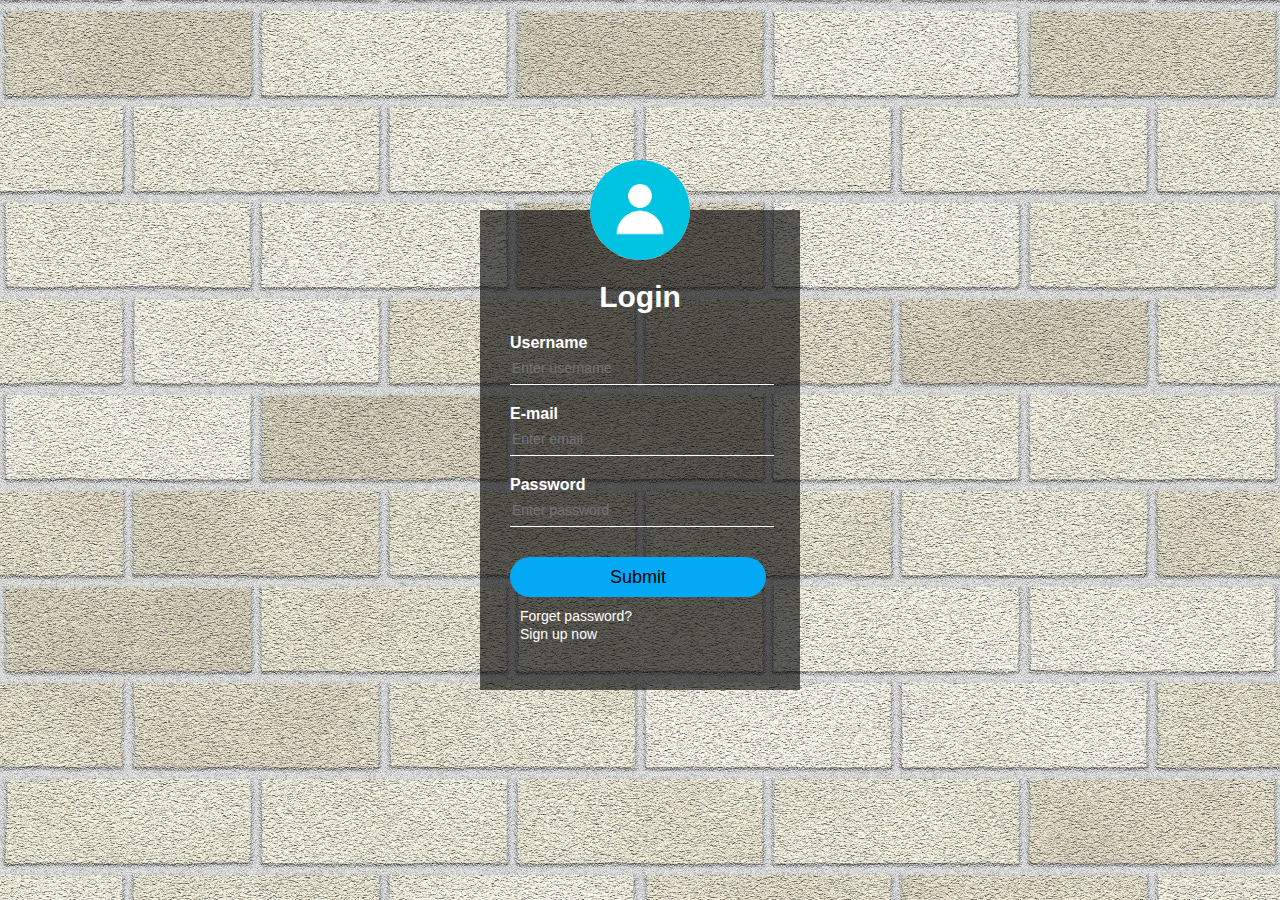
<file: index.html>
<!DOCTYPE html>
<html>
<head>
	<title>Admin Login Form</title>
	<link rel="stylesheet" type="text/css" href="css/style.css">
</head>
<body>
	<div class="container">
		
		<img src="img/admin.png" class="admin">


		    <h1>Login</h1>
			    <form>
			    	<p>Username</p>
			    	<input type="text" name="" placeholder="Enter username" class="login-form">
			    	<p>E-mail</p>
				    <input type="text" name="" placeholder="Enter email" class="login-form">
				    <p>Password</p>
				    <input type="password" name="" placeholder="Enter password" class="login-form">
				    <input type="button" name="" value="Submit" class="btn">
				    <a href="file:///C:/Users/USER/Desktop/Reset%20password/resetpassword.html">Forget password?</a><br>
				    <a href="file:///C:/Users/USER/Desktop/signup/singup.html">Sign up now</a>
			    </form>
	</div>

</body>
</html>
</file>
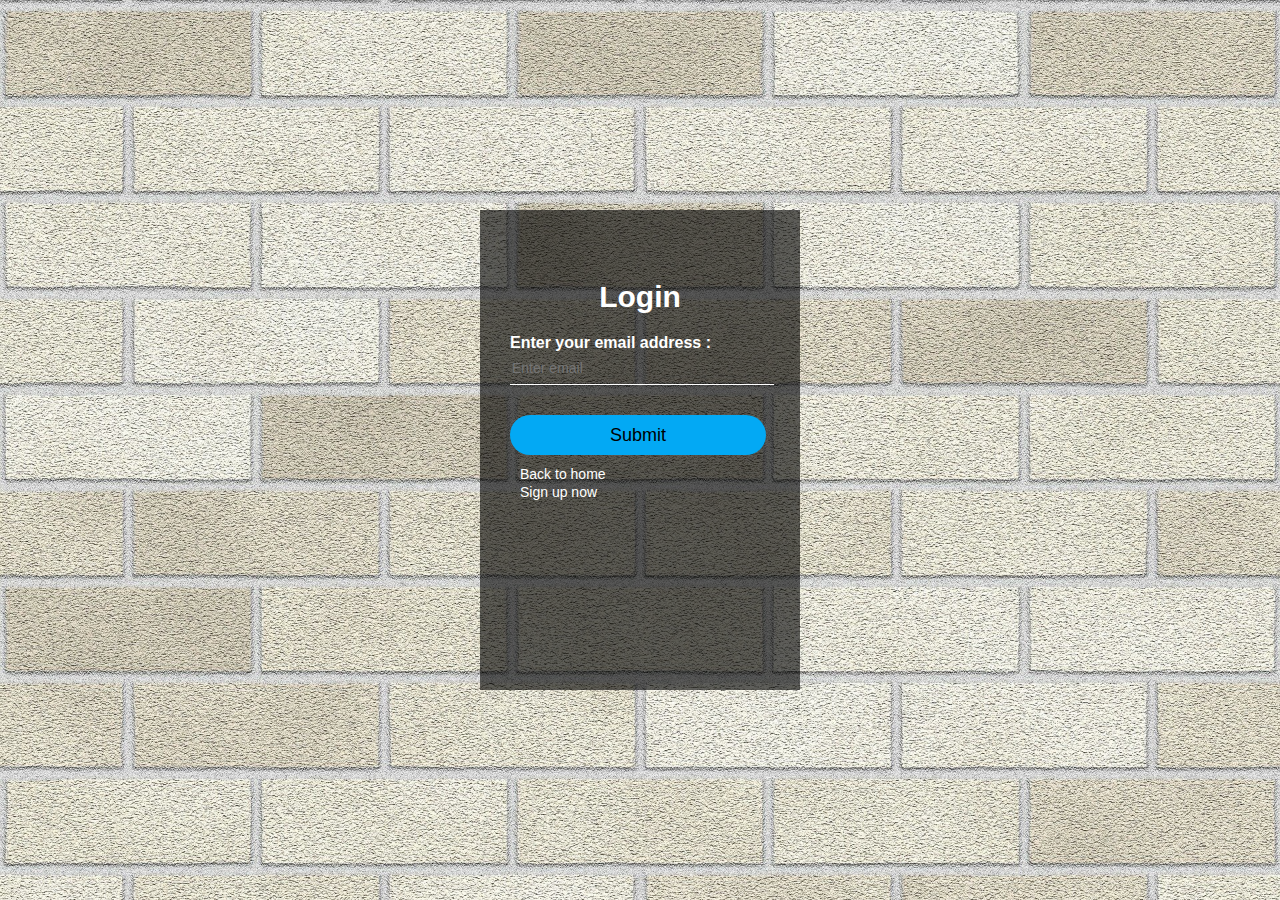
<file: resetpassword.html>
<!DOCTYPE html>
<html>
<head>
	<title>Reset password</title>
	<link rel="stylesheet" type="text/css" href="css/style.css">
</head>
<body>
	<div class="container">
		


		    <h1>Login</h1>
			    <form>
			    	<p>Enter your email address : </p>
			    	<input type="text" name="" placeholder="Enter email" class="login-form">
				    <input type="button" name="" value="Submit" class="btn"><br>
				    <a href="file:///C:/Users/USER/Desktop/Assignment/index.html">Back to home</a><br>
				    <a href="file:///C:/Users/USER/Desktop/signup/singup.html">Sign up now</a>
			    </form>
	</div>

</body>
</html>
</file>
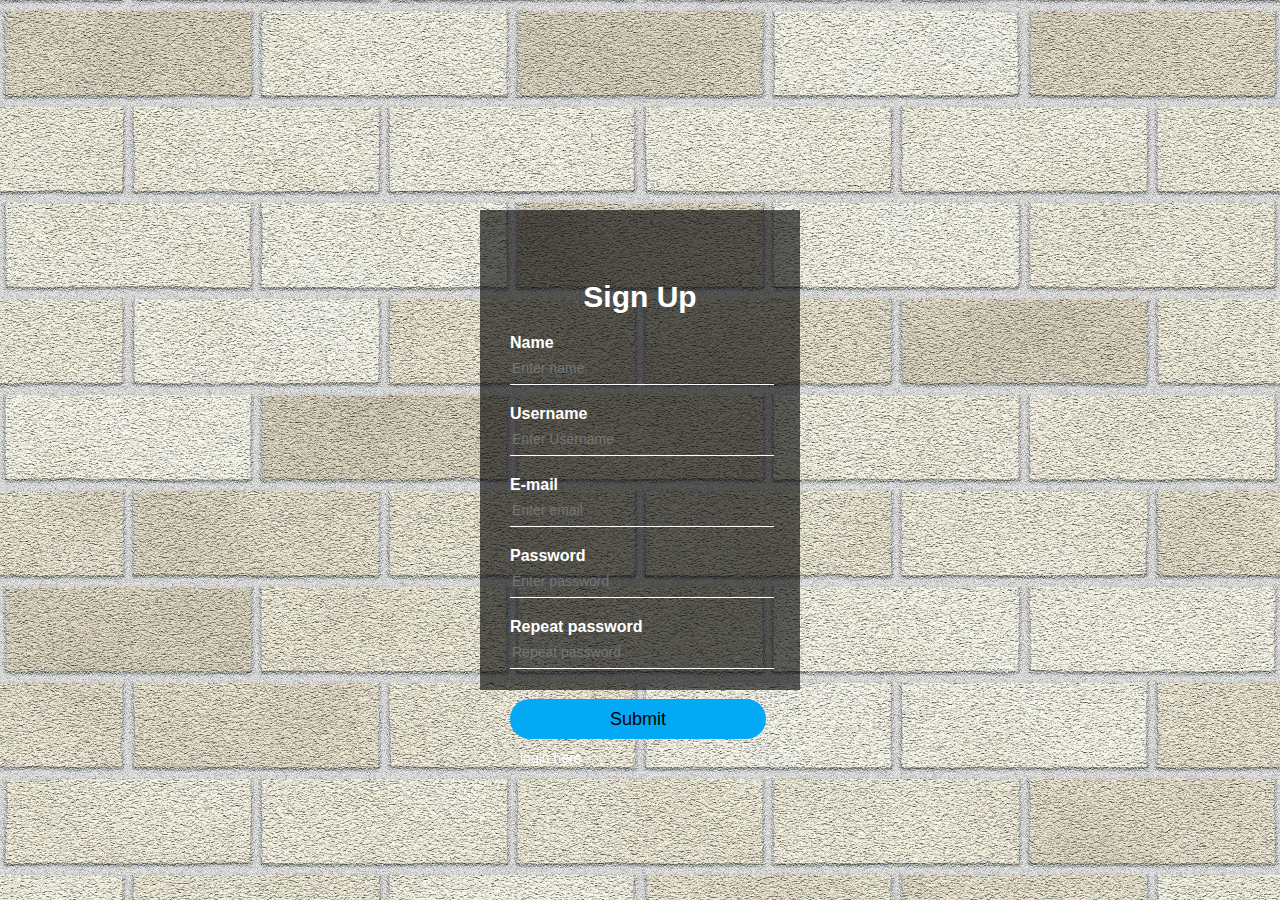
<file: singup.html>
<!DOCTYPE html>
<html>
<head>
	<title>Sign Up Form</title>
	<link rel="stylesheet" type="text/css" href="css/style.css">
</head>
<body>
	<div class="container">
		
		


		    <h1>Sign Up</h1>
			    <form>
			    	<p>Name</p>
			    	<input type="text" name="" placeholder="Enter name" class="login-form">
			    	<p>Username</p>
			    	<input type="text" name="" placeholder="Enter Username" class="login-form">
			    	<p>E-mail</p>
				    <input type="text" name="" placeholder="Enter email" class="login-form">
				    <p>Password</p>
				    <input type="password" name="" placeholder="Enter password" class="login-form">
				    <p>Repeat password</p>
				    <input type="password" name="" placeholder="Repeat password" class="login-form">
				    <input type="button" name="" value="Submit" class="btn">
				    <a href="file:///C:/Users/USER/Desktop/Assignment/index.html">login here</a>
				  
			    </form>
	</div>

</body>
</html>
</file>
<file: css/style.css>
body{
	margin: 0;
	padding: 0;
	background: url(../img/bg.jpg);
	background-repeat: no-repeat;
	background-size: cover;
	font-family: sans-serif;
}

.container{
	width: 320px;
	height: 480px;
	background: #0000009e;
	color: #fff;
	top: 50%;
	left: 50%;
	position: absolute;
	transform: translate(-50%,-50%);
	box-sizing: border-box;
	padding: 70px 30px;

}

h1{
	margin: 0;
	padding: 0 0 20px;
	text-align: center;
	font-size: 30px;

}



.admin{
	width: 100px;
	height: 100px;
	border-radius: 50%;
	position: absolute;
	top: -50px;
	left: calc(50% - 50px);


}

.login-form{
	width: 100%;
	margin-bottom: 20px;
	border: none;
	border-bottom: 1px solid #fff;
	background: transparent;
	outline: none;
	height: 30px;
	color: #fff;
	font-size: 14px;

}

.container p{
	margin: 0;
	padding: 0;
	font-weight: bold;
}

.btn{
	border: none;
	outline: none;
	height: 40px;
	background: #03a9f4;
	color: #000;
	font-size: 18px;
	border-radius: 20px;
	padding: 0 100px 0;
	margin: 10px 0;


}


.btn:hover{
	cursor: pointer;
	background: #3f1f66;
	color: #000;
}

.container a{
	text-decoration: none;
	font-size: 14px;
	color: #fff;
	margin: 10px;
}

.container a:hover{
	color: #39dc79;
}
</file>
